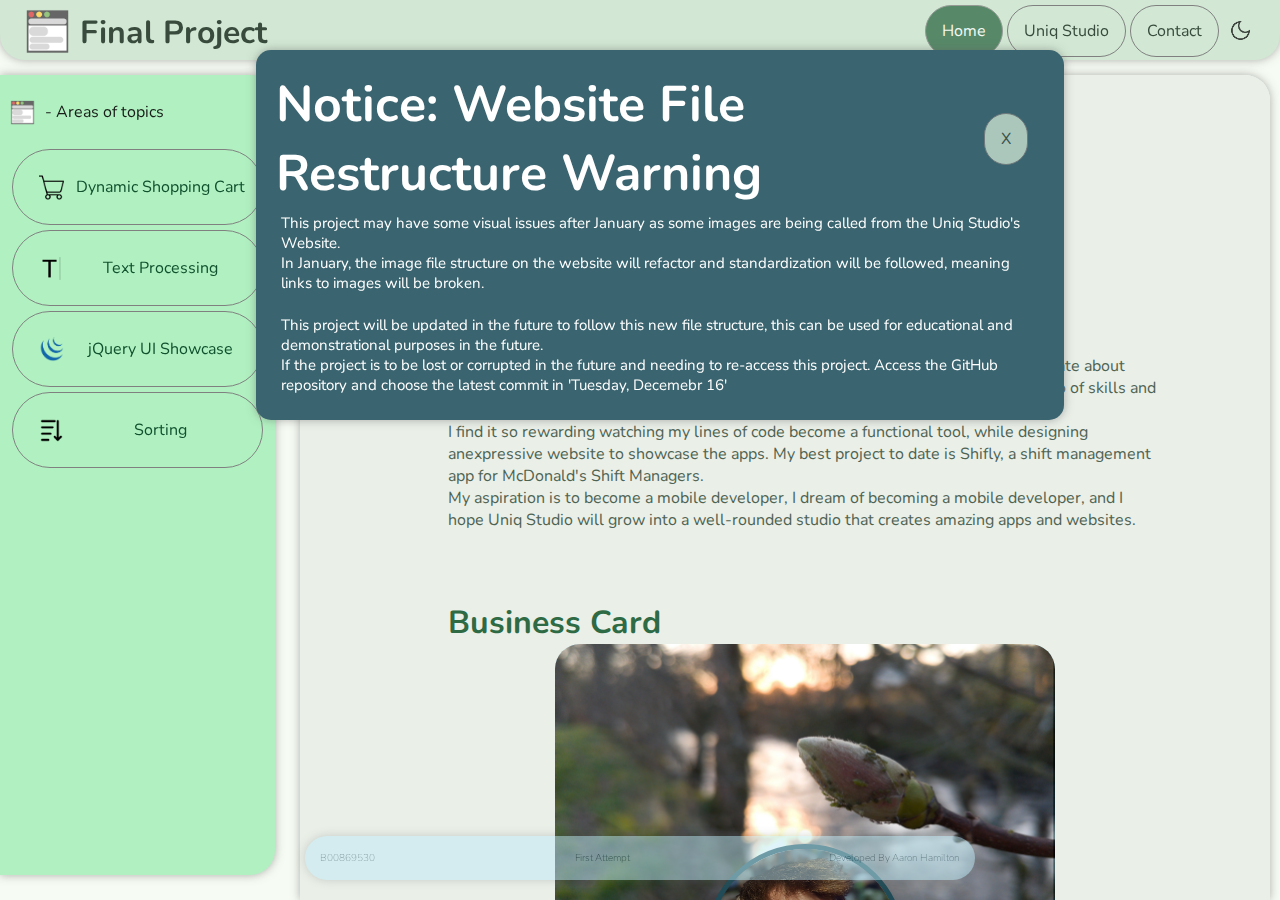
<file: index.html>
<!DOCTYPE html>
<html lang="en">

<head>
    <script src="/javascript/toggle_theme.js"></script>
    <script src="/javascript/pop_up.js"></script>
    <link rel="stylesheet" href="css/material_design.css">
    <link rel="stylesheet" href="css/styles.css">
    <link rel="stylesheet" href="css/index.css">
    <meta charset="UTF-8">
    <meta name="viewport" content="width=device-width, initial-scale=1.0">
    <meta name="description" content="Web Development Final Project Submission">
    <title>Aaron's Final Project</title>
</head>

<body onload="setTheme()">
    <header id="header">
        <a href="/index.html">
            <div id="logo">
                <img id="logo_image" src="/images/logo.webp" alt="Web Logo">
                <h1 class="not_important">Final Project</h1>
            </div>
        </a>

        <nav>
            <ul>
                <li class="not_important"><a class="selected" href="/index.html">Home</a></li>
                <li><a href="https://www.uniqstudio.org/">Uniq Studio</a></li>
                <li><a href="mailto:aaron.hamil5@gmail.com">Contact</a></li>
                <li><img id="theme_toggle" src="images/ui/dark_mode.webp" alt="Dark Mode Toggle"
                        onclick="toggleTheme()"></li>
            </ul>
        </nav>
    </header>

    <aside id="side_header">
        <div class="side_logo_header">
            <img class="side_logo" src="/images/logo.webp" alt="Web Logo">
            <p class="not_important">- Areas of topics</p>
        </div>
        <nav>
            <ul>
                <li>
                    <a class="side_logo_header" href="/page/shopping.html">
                        <img class="side_logo" src="/images/logo/shopping_cart_logo.webp" alt="Shopping Cart Logo">
                        <p class="not_important">Dynamic Shopping Cart</p>
                    </a>
                </li>
                <li>
                    <a class="side_logo_header" href="/page/processing.html">
                        <img class="side_logo" src="/images/logo/text_processing_logo.webp" alt="Text Processing Logo">
                        <p class="not_important">Text Processing</p>
                    </a>
                </li>
                <li>
                    <a class="side_logo_header" href="/page/jquery.html">
                        <img class="side_logo" src="/images/logo/jquery_logo.webp" alt="jQuery Logo">
                        <p class="not_important">jQuery UI Showcase</p>
                    </a>
                </li>
                <li>
                    <a class="side_logo_header" href="/page/sorting.html">
                        <img class="side_logo" src="/images/logo/sorting_logo.webp" alt="Sorting Logo">
                        <p class="not_important">Sorting</p>
                    </a>
                </li>
            </ul>
        </nav>
    </aside>

    <div id="pop_up_message">
        <div class="pop_title_bar">
            <h2>Notice: Website File Restructure Warning</h2>
            <p class="button" onclick="removePopUp()">X</p>
        </div>
        <div class="pop_content">
            <p>This project may have some visual issues after January as some images are being called from the Uniq
                Studio's Website.</p>
            <p>In January, the image file structure on the website will refactor and standardization will be followed,
                meaning links to images will be broken.</p>
            <br>
            <p>This project will be updated in the future to follow this new file structure, this can be used for
                educational and demonstrational purposes in the future.</p>
            <p>If the project is to be lost or corrupted in the future and needing to re-access this project. Access the
                GitHub repository and choose the latest commit in 'Tuesday, Decemebr 16'</p>
        </div>
    </div>

    <article>
        <h2>Hey! Welcome to my Final Project!</h2>
        <div class="flex_div">
            <div class="left_side">
                <h3>About Me</h3>
                <p>Hi, I'm Aaron Hamilton, a student at University of the West of Scotland. I am passionate about
                    becoming a Mobile and Web developer. I created Uniq Studio to show off my portfolio of skills and
                    projects.</p>
                <p>I find it so rewarding watching my lines of code become a functional tool, while designing
                    anexpressive website to showcase the apps. My best project to date is Shifly, a shift management app
                    for McDonald's Shift Managers.</p>
                <p>My aspiration is to become a mobile developer, I dream of becoming a mobile developer, and I hope
                    Uniq Studio will grow into a well-rounded studio that creates amazing apps and websites.</p>
            </div>

            <div class="right_side">
                <h3>Business Card</h3>
                <section class="business_card_area">
                    <div class="business_card">
                        <div id="business_card_front">
                            <div id="card_background">
                                <img src="/images/card_background.webp" alt="Background">
                            </div>
                            <div id="card_profile">
                                <img src="/images/card_profile.webp" alt="Aaron Hamilton">
                            </div>
                            <h4>Aaron Hamilton</h4>
                            <p>Mobile Developer</p>
                            <ul>
                                <li>
                                    <img src="/images/smoooth/phone.webp" alt="Phone">
                                    <p>+44 7444 333 222</p>
                                </li>
                                <li>
                                    <img src="/images/smoooth/mail.webp" alt="Email">
                                    <p>aaron.hamil5@gmail.com</p>
                                </li>
                                <li>
                                    <img src="/images/smoooth/at-email.webp" alt="Socials">
                                    <p>@aaron.hamil5</p>
                                </li>
                            </ul>
                        </div>
                        <div id="business_card_back">
                            <div id="card_background_back">
                                <img src="/images/card_background_back.webp" alt="Background">
                            </div>
                            <div id="card_title_back">
                                <div id="card_profile_back">
                                    <img src="/images/card_profile.webp" alt="Aaron Hamilton">
                                </div>
                                <h4>Aaron Hamilton</h4>
                            </div>
                            <ul id="link_tree">
                                <li><a class="button" href="https://www.uniqstudio.org/">Uniq Studio Website</a></li>
                                <li><a class="button" href="https://github.com/aaron-hamil5/">Aaron's Github</a></li>
                                <li><a class="button" href="https://github.com/Uniq-Studio">Uniq's Github</a></li>
                            </ul>
                        </div>
                    </div>
                </section>
            </div>
        </div>
    </article>

    <footer>
        <p>B00869530</p>
        <p>First Attempt</p>
        <p class="not_important">Developed By Aaron Hamilton</p>
    </footer>
</body>

</html>
</file>
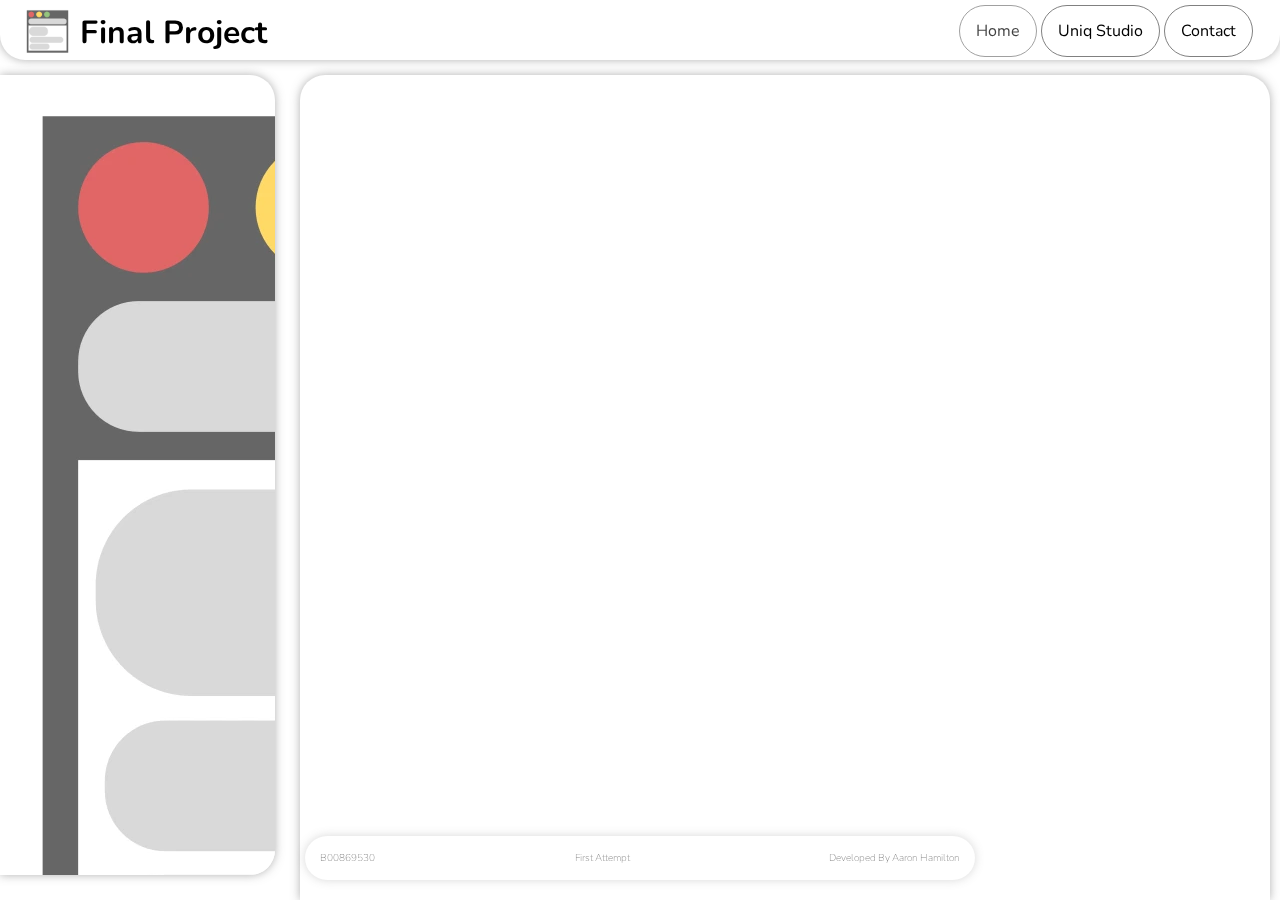
<file: main.html>
<!DOCTYPE html>
<html lang="en">
    <head>
        <link rel="stylesheet" href="css/styles.css">
        <meta charset="UTF-8">
        <meta name="viewport" content="width=device-width, initial-scale=1.0">
        <meta name="description" content="Web Development Final Project Submission">
        <title>Aaron's Final Project</title>
    </head>
    <body class="dark">
        <header id="header">
            <a href="../index">
                <div id="logo">
                    <img id="logo_image" src="../images/logo.webp" alt="Web Logo">
                    <h1 class="not_important">Final Project</h1>
                </div>
            </a>

            <nav>
                <ul>
                    <li class="not_important"><a class="selected" href="../index">Home</a></li>
                    <li><a href="https://www.uniqstudio.org/">Uniq Studio</a></li>
                    <li><a href="mailto:aaron.hamil5@gmail.com">Contact</a></li>
                </ul>
            </nav>
        </header>

        <aside id="side_header">
            <div class="side_logo_header">
                <img id="side_logo" src="../images/logo.webp" alt="Web Logo">
                <p class="not_important">- Areas of topics</p>
            </div>
            <nav>
                <ul>
                    <li>
                        <a class="side_logo_header" href="../page/html">
                            <img id="side_logo" src="../images/logo/html_logo.webp" alt="HTML Logo">
                            <p class="not_important">HTML</p>
                        </a>
                    </li>
                    <li>
                        <a class="side_logo_header" href="../page/css">
                            <img id="side_logo" src="../images/logo/css_logo.webp" alt="CSS Logo">
                            <p class="not_important">CSS</p>
                        </a>
                    </li>
                    <li>
                        <a class="side_logo_header" href="../page/javascript">
                            <img id="side_logo" src="../images/logo/javascript_logo.webp" alt="JavaScript">
                            <p class="not_important">JavaScript</p>
                        </a>
                    </li>
                    <li>
                        <a class="side_logo_header" href="../page/jquery">
                            <img id="side_logo" src="../images/logo/jquery_logo.webp" alt="jQuery Logo">
                            <p class="not_important">jQuery</p>
                        </a>
                    </li>
                </ul>
            </nav>
        </aside>

        <article>

        </article>

        <main>

        </main>

        <footer>
            <p>B00869530</p> 
            <p>First Attempt</p>
            <p class="not_important">Developed By Aaron Hamilton</p>
        </footer>
    </body>
</html>
</file>
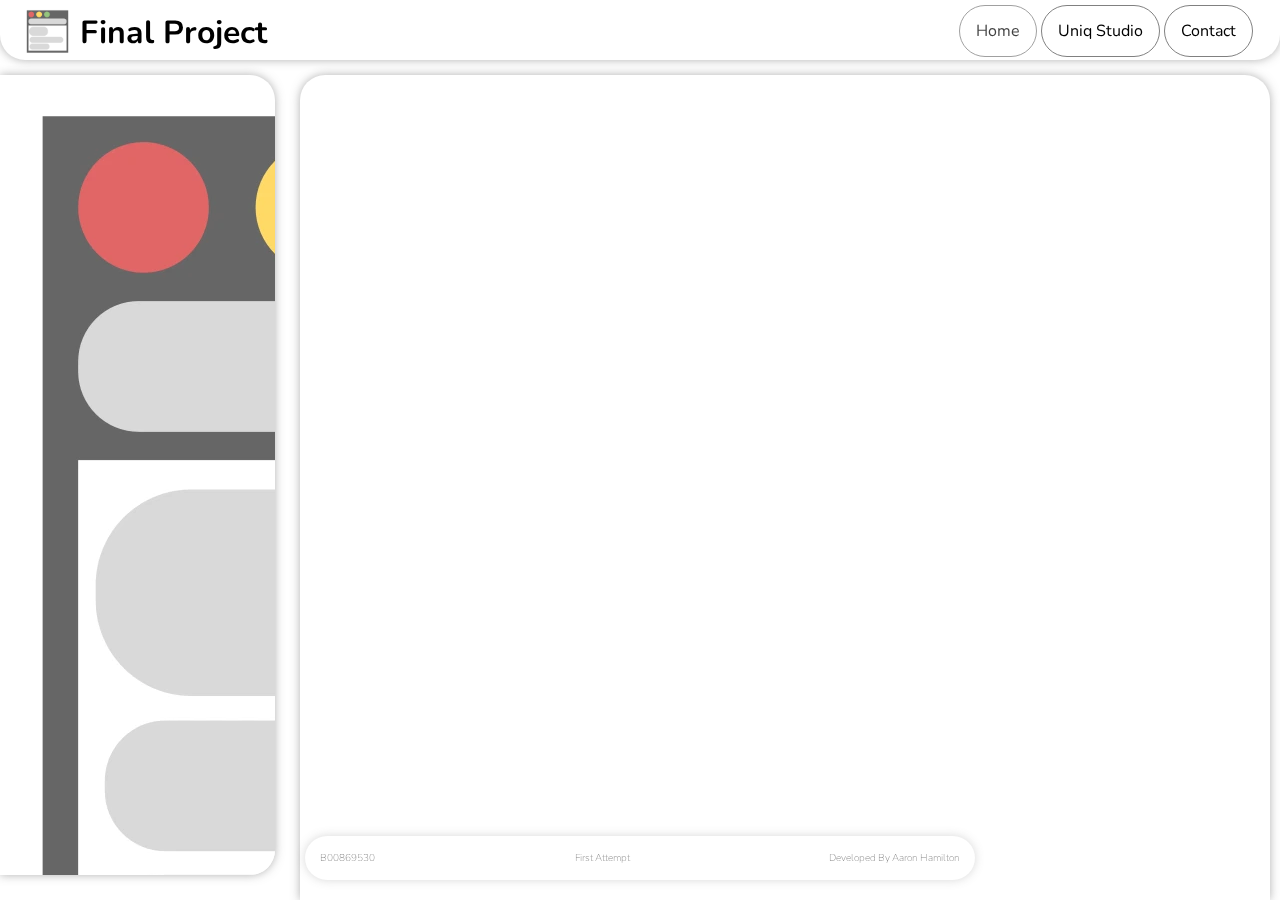
<file: TEMPLATE.html>
<!DOCTYPE html>
<html lang="en">
    <head>
        <link rel="stylesheet" href="css/styles.css">
        <link rel="stylesheet" href="css/styles.css"> <!-- ADD CUSTOM CSS OF THIS PAGE -->
        <meta charset="UTF-8">
        <meta name="viewport" content="width=device-width, initial-scale=1.0">
        <meta name="description" content="Web Development Final Project Submission"> <!-- UPDATE THIS SECTION TO REFLECT PAGE -->
        <title>Aaron's Final Project</title> <!-- UPDATE THIS SECTION TO REFLECT PAGE -->
    </head>
    <body class="dark">
        <header id="header">
            <a href="../index">
                <div id="logo">
                    <img id="logo_image" src="../images/logo.webp" alt="Web Logo">
                    <h1 class="not_important">Final Project</h1>
                </div>
            </a>

            <nav>
                <ul>
                    <li class="not_important"><a class="selected" href="../index">Home</a></li>
                    <li><a href="https://www.uniqstudio.org/">Uniq Studio</a></li>
                    <li><a href="mailto:aaron.hamil5@gmail.com">Contact</a></li>
                </ul>
            </nav>
        </header>

        <aside id="side_header"> <!-- ADD SELECTED CLASS TO REFLECT CURRENT PAGE -->
            <div class="side_logo_header">
                <img id="side_logo" src="../images/logo.webp" alt="Web Logo">
                <p class="not_important">- Areas of topics</p>
            </div>
            <nav>
                <ul>
                    <li>
                        <a class="side_logo_header" href="../page/shopping">
                            <img id="side_logo" src="../images/logo/shopping_cart_logo.webp" alt="Shopping Cart Logo">
                            <p class="not_important">Dynamic Shopping Cart</p>
                        </a>
                    </li>
                    <li>
                        <a class="side_logo_header" href="../page/processing">
                            <img id="side_logo" src="../images/logo/text_processing_logo.webp" alt="Text Processing Logo">
                            <p class="not_important">Text Processing</p>
                        </a>
                    </li>
                    <li>
                        <a class="side_logo_header" href="../page/jquery">
                            <img id="side_logo" src="../images/logo/jquery_logo.webp" alt="jQuery Logo">
                            <p class="not_important">jQuery UI Showcase</p>
                        </a>
                    </li>
                    <li>
                        <a class="side_logo_header" href="../page/sorting">
                            <img id="side_logo" src="../images/logo/sorting_logo.webp" alt="Sorting Logo">
                            <p class="not_important">Sorting</p>
                        </a>
                    </li>
                </ul>
            </nav>
        </aside>

        <article>

        </article>

        <main>
            <!-- Put Content Here -->
        </main>

        <footer>
            <p>B00869530</p> 
            <p>First Attempt</p>
            <p class="not_important">Developed By Aaron Hamilton</p>
        </footer>
    </body>
</html>
</file>
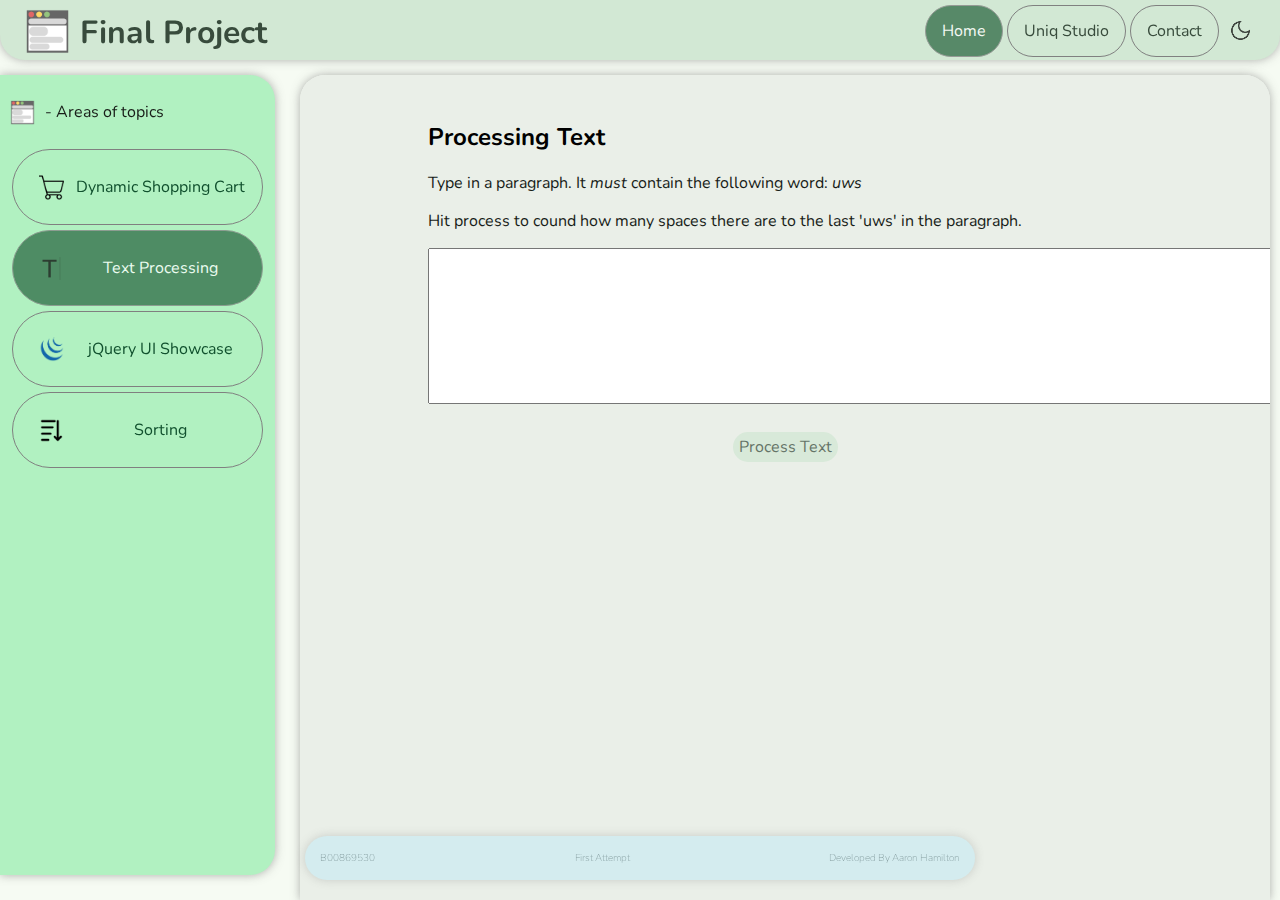
<file: page/processing.html>
<!DOCTYPE html>
<html lang="en">

<head>
    <script src="../javascript/toggle_theme.js"></script>
    <script src="../javascript/processing.js"></script>
    <link rel="stylesheet" href="../css/material_design.css">
    <link rel="stylesheet" href="../css/styles.css">
    <link rel="stylesheet" href="../css/styles.css"> <!-- ADD CUSTOM CSS OF THIS PAGE -->
    <meta charset="UTF-8">
    <meta name="viewport" content="width=device-width, initial-scale=1.0">
    <meta name="description" content="Processing text"> <!-- UPDATE THIS SECTION TO REFLECT PAGE -->
    <title>Processing Text</title> <!-- UPDATE THIS SECTION TO REFLECT PAGE -->
</head>

<body onload="setTheme()">
    <header id="header">
        <a href="../index.html">
            <div id="logo">
                <img id="logo_image" src="../images/logo.webp" alt="Web Logo">
                <h1 class="not_important">Final Project</h1>
            </div>
        </a>

        <nav>
            <ul>
                <li class="not_important"><a class="selected" href="../index.html">Home</a></li>
                <li><a href="https://www.uniqstudio.org/">Uniq Studio</a></li>
                <li><a href="mailto:aaron.hamil5@gmail.com">Contact</a></li>
                <li><img id="theme_toggle" src="../images/ui/dark_mode.webp" alt="Dark Mode Toggle"
                        onclick="toggleTheme()"></li>
            </ul>
        </nav>
    </header>

    <aside id="side_header">
        <div class="side_logo_header">
            <img class="side_logo" src="../images/logo.webp" alt="Web Logo">
            <p class="not_important">- Areas of topics</p>
        </div>
        <nav>
            <ul>
                <li>
                    <a class="side_logo_header" href="../page/shopping.html">
                        <img class="side_logo" src="../images/logo/shopping_cart_logo.webp" alt="Shopping Cart Logo">
                        <p class="not_important">Dynamic Shopping Cart</p>
                    </a>
                </li>
                <li>
                    <a class="side_logo_header selected" href="../page/processing.html">
                        <img class="side_logo" src="../images/logo/text_processing_logo.webp"
                            alt="Text Processing Logo">
                        <p class="not_important side_selected">Text Processing</p>
                    </a>
                </li>
                <li>
                    <a class="side_logo_header" href="../page/jquery.html">
                        <img class="side_logo" src="../images/logo/jquery_logo.webp" alt="jQuery Logo">
                        <p class="not_important">jQuery UI Showcase</p>
                    </a>
                </li>
                <li>
                    <a class="side_logo_header" href="../page/sorting.html">
                        <img class="side_logo" src="../images/logo/sorting_logo.webp" alt="Sorting Logo">
                        <p class="not_important">Sorting</p>
                    </a>
                </li>
            </ul>
        </nav>
    </aside>

    <article>
        <h2>Processing Text</h2>
        <p>Type in a paragraph. It <em>must</em> contain the following word: <em>uws</em></p>
        <p>Hit process to cound how many spaces there are to the last 'uws' in the paragraph.</p>
        <textarea id="paragraph" rows="10" cols="105"></textarea>
        <br>
        <br>
        <p class="button" onclick="processText()">Process Text</p>
        <p id="result"></p>
    </article>

    <footer>
        <p>B00869530</p>
        <p>First Attempt</p>
        <p class="not_important">Developed By Aaron Hamilton</p>
    </footer>
</body>

</html>
</file>
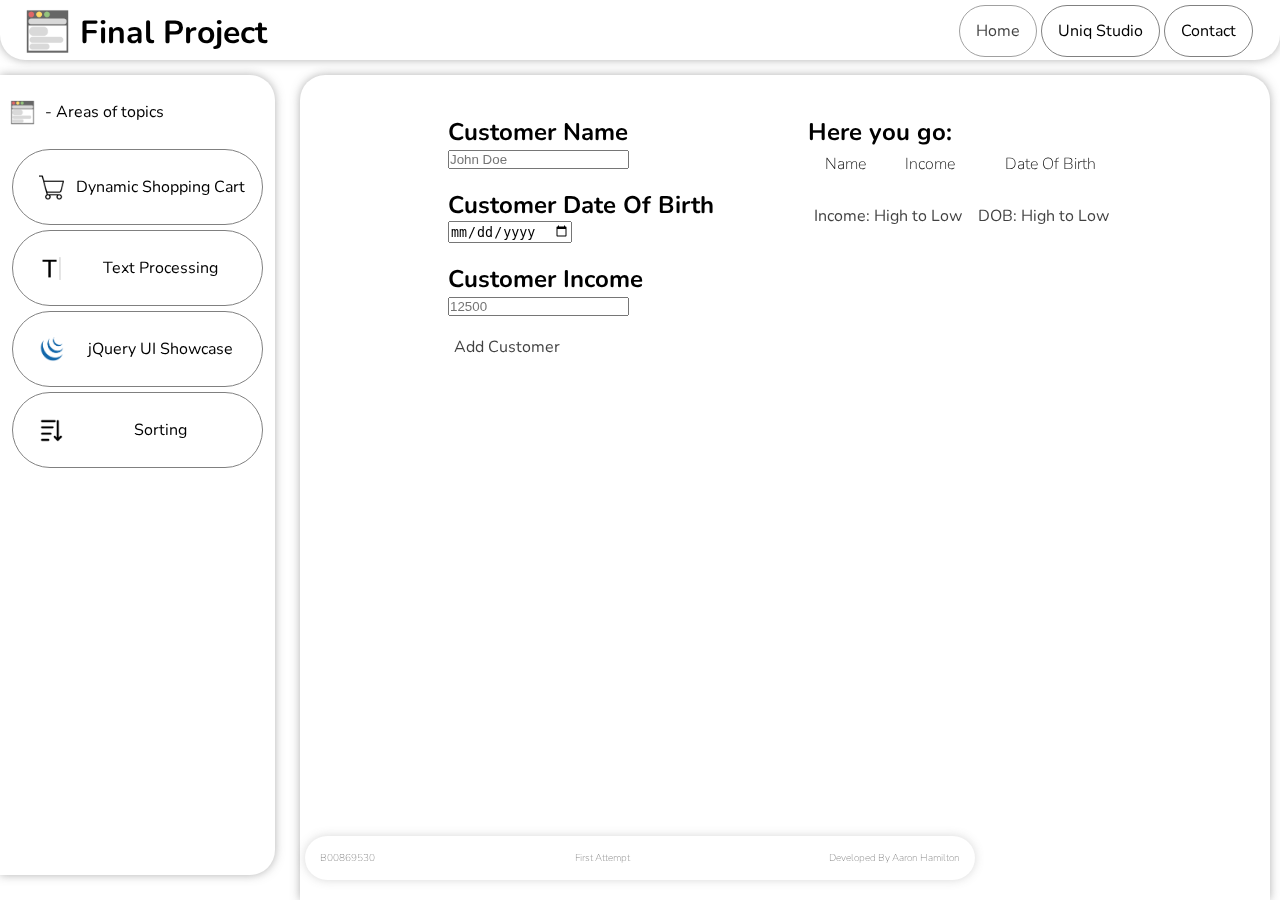
<file: page/sorting.html>
<!DOCTYPE html>
<html lang="en">
    <head>
        <script src="../javascript/sorting.js"></script>
        <link rel="stylesheet" href="../css/styles.css">
        <link rel="stylesheet" href="../css/sorting.css">
        <meta charset="UTF-8">
        <meta name="viewport" content="width=device-width, initial-scale=1.0">
        <meta name="description" content="Taking in user data and then adding it to a table with sorting abilities"> <!-- UPDATE THIS SECTION TO REFLECT PAGE -->
    </head>
    <body class="dark">
        <header id="header">
            <a href="../index.html">
                <div id="logo">
                    <img id="logo_image" src="../images/logo.webp" alt="Web Logo">
                    <h1 class="not_important">Final Project</h1>
                </div>
            </a>

            <nav>
                <ul>
                    <li class="not_important"><a class="selected" href="../index.html">Home</a></li>
                    <li><a href="https://www.uniqstudio.org/">Uniq Studio</a></li>
                    <li><a href="mailto:aaron.hamil5@gmail.com">Contact</a></li>
                </ul>
            </nav>
        </header>

        <aside id="side_header"> <!-- ADD SELECTED CLASS TO REFLECT CURRENT PAGE -->
            <div class="side_logo_header">
                <img class="side_logo" src="../images/logo.webp" alt="Web Logo">
                <p class="not_important">- Areas of topics</p>
            </div>
            <nav>
                <ul>
                    <li>
                        <a class="side_logo_header" href="../page/shopping.html">
                            <img class="side_logo" src="../images/logo/shopping_cart_logo.webp" alt="Shopping Cart Logo">
                            <p class="not_important">Dynamic Shopping Cart</p>
                        </a>
                    </li>
                    <li>
                        <a class="side_logo_header" href="../page/processing.html">
                            <img class="side_logo" src="../images/logo/text_processing_logo.webp" alt="Text Processing Logo">
                            <p class="not_important">Text Processing</p>
                        </a>
                    </li>
                    <li>
                        <a class="side_logo_header" href="../page/jquery.html">
                            <img class="side_logo" src="../images/logo/jquery_logo.webp" alt="jQuery Logo">
                            <p class="not_important">jQuery UI Showcase</p>
                        </a>
                    </li>
                    <li>
                        <a class="side_logo_header" href="../page/sorting.html">
                            <img class="side_logo" src="../images/logo/sorting_logo.webp" alt="Sorting Logo">
                            <p class="not_important">Sorting</p>
                        </a>
                    </li>
                </ul>
            </nav>
        </aside>

        <article>
            <div class="left_side">
                <h2>Customer Name</h2>
                <input id="customer_name" type="text" placeholder="John Doe">
                <h2>Customer Date Of Birth</h2>
                <input id="customer_dob" type="date" placeholder="John Doe">
                <h2>Customer Income</h2>
                <input id="customer_income" type="number" placeholder="12500">
                <br>
                <a class="button" onclick="InputCustomerData(customer_name.value, customer_dob.value, customer_income.value)">Add Customer</a>
            </div>
            <div class="right_side">
                <h2>Here you go:</h2>
                <table id="customer_table">
                    <tr class="table_title_bar">
                        <th>Name</th>
                        <th>Income</th>
                        <th>Date Of Birth</th>
                    </tr>
                </table>
                <a id="income" class="button" onclick="SortIncome()">Income: High to Low</a>
                <a id="dob" class="button" onclick="SortDOB()">DOB: High to Low</a>
            </div>
        </article>

        <footer>
            <p>B00869530</p> 
            <p>First Attempt</p>
            <p class="not_important">Developed By Aaron Hamilton</p>
        </footer>
    </body>
</html>
</file>
<file: css/material_design.css>
.light {
  --md-sys-color-primary: rgb(46 106 68);
  --md-sys-color-surface-tint: rgb(46 106 68);
  --md-sys-color-on-primary: rgb(255 255 255);
  --md-sys-color-primary-container: rgb(177 241 193);
  --md-sys-color-on-primary-container: rgb(17 81 46);
  --md-sys-color-secondary: rgb(79 99 83);
  --md-sys-color-on-secondary: rgb(255 255 255);
  --md-sys-color-secondary-container: rgb(210 232 212);
  --md-sys-color-on-secondary-container: rgb(56 75 60);
  --md-sys-color-tertiary: rgb(58 100 111);
  --md-sys-color-on-tertiary: rgb(255 255 255);
  --md-sys-color-tertiary-container: rgb(190 234 246);
  --md-sys-color-on-tertiary-container: rgb(33 76 87);
  --md-sys-color-error: rgb(186 26 26);
  --md-sys-color-on-error: rgb(255 255 255);
  --md-sys-color-error-container: rgb(255 218 214);
  --md-sys-color-on-error-container: rgb(147 0 10);
  --md-sys-color-background: rgb(246 251 243);
  --md-sys-color-on-background: rgb(24 29 24);
  --md-sys-color-surface: rgb(246 251 243);
  --md-sys-color-on-surface: rgb(24 29 24);
  --md-sys-color-surface-variant: rgb(221 229 219);
  --md-sys-color-on-surface-variant: rgb(65 73 66);
  --md-sys-color-outline: rgb(113 121 113);
  --md-sys-color-outline-variant: rgb(192 201 191);
  --md-sys-color-shadow: rgb(0 0 0);
  --md-sys-color-scrim: rgb(0 0 0);
  --md-sys-color-inverse-surface: rgb(44 50 45);
  --md-sys-color-inverse-on-surface: rgb(237 242 235);
  --md-sys-color-inverse-primary: rgb(150 213 166);
  --md-sys-color-primary-fixed: rgb(177 241 193);
  --md-sys-color-on-primary-fixed: rgb(0 33 14);
  --md-sys-color-primary-fixed-dim: rgb(150 213 166);
  --md-sys-color-on-primary-fixed-variant: rgb(17 81 46);
  --md-sys-color-secondary-fixed: rgb(210 232 212);
  --md-sys-color-on-secondary-fixed: rgb(13 31 19);
  --md-sys-color-secondary-fixed-dim: rgb(182 204 185);
  --md-sys-color-on-secondary-fixed-variant: rgb(56 75 60);
  --md-sys-color-tertiary-fixed: rgb(190 234 246);
  --md-sys-color-on-tertiary-fixed: rgb(0 31 38);
  --md-sys-color-tertiary-fixed-dim: rgb(162 206 218);
  --md-sys-color-on-tertiary-fixed-variant: rgb(33 76 87);
  --md-sys-color-surface-dim: rgb(215 219 212);
  --md-sys-color-surface-bright: rgb(246 251 243);
  --md-sys-color-surface-container-lowest: rgb(255 255 255);
  --md-sys-color-surface-container-low: rgb(240 245 237);
  --md-sys-color-surface-container: rgb(234 239 232);
  --md-sys-color-surface-container-high: rgb(229 234 226);
  --md-sys-color-surface-container-highest: rgb(223 228 220);
}

.dark {
  --md-sys-color-primary: rgb(150 213 166);
  --md-sys-color-surface-tint: rgb(150 213 166);
  --md-sys-color-on-primary: rgb(0 57 28);
  --md-sys-color-primary-container: rgb(17 81 46);
  --md-sys-color-on-primary-container: rgb(177 241 193);
  --md-sys-color-secondary: rgb(182 204 185);
  --md-sys-color-on-secondary: rgb(34 53 39);
  --md-sys-color-secondary-container: rgb(56 75 60);
  --md-sys-color-on-secondary-container: rgb(210 232 212);
  --md-sys-color-tertiary: rgb(162 206 218);
  --md-sys-color-on-tertiary: rgb(2 54 64);
  --md-sys-color-tertiary-container: rgb(33 76 87);
  --md-sys-color-on-tertiary-container: rgb(190 234 246);
  --md-sys-color-error: rgb(255 180 171);
  --md-sys-color-on-error: rgb(105 0 5);
  --md-sys-color-error-container: rgb(147 0 10);
  --md-sys-color-on-error-container: rgb(255 218 214);
  --md-sys-color-background: rgb(16 21 16);
  --md-sys-color-on-background: rgb(223 228 220);
  --md-sys-color-surface: rgb(16 21 16);
  --md-sys-color-on-surface: rgb(223 228 220);
  --md-sys-color-surface-variant: rgb(65 73 66);
  --md-sys-color-on-surface-variant: rgb(192 201 191);
  --md-sys-color-outline: rgb(139 147 138);
  --md-sys-color-outline-variant: rgb(65 73 66);
  --md-sys-color-shadow: rgb(0 0 0);
  --md-sys-color-scrim: rgb(0 0 0);
  --md-sys-color-inverse-surface: rgb(223 228 220);
  --md-sys-color-inverse-on-surface: rgb(44 50 45);
  --md-sys-color-inverse-primary: rgb(46 106 68);
  --md-sys-color-primary-fixed: rgb(177 241 193);
  --md-sys-color-on-primary-fixed: rgb(0 33 14);
  --md-sys-color-primary-fixed-dim: rgb(150 213 166);
  --md-sys-color-on-primary-fixed-variant: rgb(17 81 46);
  --md-sys-color-secondary-fixed: rgb(210 232 212);
  --md-sys-color-on-secondary-fixed: rgb(13 31 19);
  --md-sys-color-secondary-fixed-dim: rgb(182 204 185);
  --md-sys-color-on-secondary-fixed-variant: rgb(56 75 60);
  --md-sys-color-tertiary-fixed: rgb(190 234 246);
  --md-sys-color-on-tertiary-fixed: rgb(0 31 38);
  --md-sys-color-tertiary-fixed-dim: rgb(162 206 218);
  --md-sys-color-on-tertiary-fixed-variant: rgb(33 76 87);
  --md-sys-color-surface-dim: rgb(16 21 16);
  --md-sys-color-surface-bright: rgb(53 58 53);
  --md-sys-color-surface-container-lowest: rgb(10 15 11);
  --md-sys-color-surface-container-low: rgb(24 29 24);
  --md-sys-color-surface-container: rgb(28 33 28);
  --md-sys-color-surface-container-high: rgb(38 43 39);
  --md-sys-color-surface-container-highest: rgb(49 54 49);
}
</file>
<file: css/styles.css>
@import url('https://fonts.googleapis.com/css2?family=Nunito:ital,wght@0,200..1000;1,200..1000&display=swap');
body{
    font-family: 'Nunito', sans-serif;
    padding: 0;
    margin: 0;
    background-color: var(--md-sys-color-background);
    transition: background-color 0.3s;
}

body p{
    color: var(--md-sys-color-on-background);
    transition: color 0.3s;
}

a{
    text-decoration: none;
    color: var(--md-sys-color-on-background);
    transition: color 0.3s;
}

#header{
    display: flex;
    justify-content:space-between;
    background-color: var(--md-sys-color-secondary-container);
    padding: 5px 25px 5px 25px;
    height: 50px;
    border-radius: 0 0 25px 25px;
    left: 0;
    right: 0;
    position: fixed;
    z-index: 3;
    box-shadow: 0 0 10px rgba(100, 100, 100, 0.5);
    transition: background-color 0.3s, color 0.3s;
}

#side_header{
    position: fixed;
    justify-content:space-between;
    background-color: var(--md-sys-color-primary-container);
    border-radius: 0 25px 25px 0;
    top: 75px;
    height: calc(100% - 100px); /* Intelij taught me something very cool */
    width: 275px;
    box-shadow: 0 0 10px rgba(100, 100, 100, 0.5);
    overflow: hidden;
    overflow-y: auto;
    transition: background-color 0.3s, color 0.3s;
}

#logo{
    display: flex;
    padding: auto;
}

.side_logo_header{
    display: flex;
    padding-top: 10px;
    padding-bottom: 10px;
}

.side_logo_header p{
    width: 100%;
}

#logo_image{
    width: 45px;
    height: 45px;
    margin: auto;
    padding-top: 4px;
}

.side_logo{
    width: 25px;
    height: 25px;
    margin: auto;
    padding: 0 10px;

}

#logo h1{
    margin: auto;
    color: var(--md-sys-color-on-secondary-container);
    padding-left: 10px;
    padding-top: 5px;
    transition: color 0.3s;
}

nav ul{
    list-style-type: none;
    margin: 0;
    padding: 0;
    overflow: hidden;
}


nav ul li{
    float: left;
    padding: 0 2px 0 2px;
}

#side_header nav ul li{
    float: none;
    margin: 0 10px 5px 10px;
}
#side_header nav ul li:hover p{
    color: var(--md-sys-color-on-primary);
}

#side_header nav ul li p{
    color: var(--md-sys-color-on-primary-container);
}
#side_header nav ul li p.side_selected{
    color: var(--md-sys-color-on-primary);
}


nav ul li a {
  display: block;
  color: var(--md-sys-color-on-secondary-container);
  text-align: center;
  padding: 14px 16px;
  text-decoration: none;
  margin: auto;
  border-radius: 50px;
  border: 1px solid gray;
  transition: background-color 0.3s, color 0.3s;
}

.selected{
  background-color: var(--md-sys-color-primary);
  opacity: 0.75;
  color: var(--md-sys-color-on-primary);
  transition: opacity 0.3s;
}

nav ul li a:hover{
  display: flex;
  background-color: var(--md-sys-color-primary);
  opacity: 1;
  color: var(--md-sys-color-on-primary);
  text-align: center;
  text-decoration: none;
  margin: auto;

}

#theme_toggle{
    width: 25px;
    height: 25px;
    padding: 13px 0 0 5px;
    opacity: 70%;

}
#theme_toggle:hover{
    cursor: pointer;
    opacity: 100%;
}

article{
    position: fixed ;
    bottom: 0;
    left: 300px;
    right: 10px;
    top: 75px;
    border-radius: 25px 25px 0 0;
    background-color: var(--md-sys-color-surface-container);
    box-shadow: 0 0 10px rgba(100, 100, 100, 0.5);
    overflow-y: auto;
    padding: 2% 10% 75px;
    transition: background-color 0.3s, color 0.3s;
}

.left_side{
    width: 100%;
    height:fit-content;
    background-color: var(--md-sys-color-primary-container);
    border-radius: 20px ;
    padding: 15px 15px 25px 15px;
    margin: 0 5px 10px 5px;
    transition: background-color 0.3s, color 0.3s;
}
input{
    margin: 0 0 20px 0;
    padding: 0;
}
.right_side{
    width: 100%;
    height:fit-content;
    border-radius: 20px ;
    background-color: var(--md-sys-color-tertiary-container);
    padding: 15px;
    margin-left: 5px;
    transition: background-color 0.3s, color 0.3s;
}

.button {
    width: fit-content;
    height: fit-content;
    padding: 4px 6px;
    background-color: var(--md-sys-color-secondary-container);
    opacity: 0.75;
    color: var(--md-sys-color-on-secondary-container);
    text-decoration: none;
    margin: auto;
    border-radius: 25px;
    align-self: center;
    transition: background-color 0.3s, color 0.3s;
}

.button:hover {
    opacity: 1;
    cursor: pointer;
}


footer{
    opacity: 0.5;
    font-size: 10px;
    font-weight:lighter;
    display: flex;
    margin: auto;
    padding: 5px 15px;
    justify-content:space-between;
    background-color: var(--md-sys-color-tertiary-container);
    position: fixed;
    bottom: 20px;
    left: 0;
    right: 0;
    z-index: 2;
    width: 50%;
    border-radius: 25px;
    box-shadow: 0 0 10px rgba(100, 100, 100, 0.5);
    transition: background-color 0.3s, color 0.3s;
}

footer p{
    color: var(--md-sys-color-on-tertiary-container);
    transition: color 0.3s;
}

@media (max-width: 900px) {
    .not_important {
        display: none;
    }
    #side_header {
        width: 100px;
    }
    article {
        left: 125px;
        padding: 2% 5% 0 5%;
    }
}
</file>
<file: css/index.css>
#pop_up_message {
    position: fixed;
    width: 60%;
    height: auto;
    z-index: 999;
    margin: 50px 20% 0 20%;
    background: var(--md-sys-color-tertiary);
    padding: 20px;
    box-shadow: 0 0 10px rgba(100, 100, 100, 0.5);
    border-radius: 15px;
}


.pop_title_bar {
    display: flex;
}

.pop_title_bar h2 {
    color: var(--md-sys-color-on-tertiary);
    font-size: 50px;
    width: 90%
}

.pop_content {
    margin: 0;
    padding: 5px;
}

.pop_content p {
    color: var(--md-sys-color-on-tertiary);
    font-size: 15px;
    padding: 0;
    margin: 0;
}

.left_side,
.right_side {
    background-color: transparent;
}

h2 {
    font-size: 4em;
    margin: 0;
    padding: 0;
    color: var(--md-sys-color-secondary);
    transition: color 0.3s;
}

h3 {
    font-size: 2em;
    margin: 20px 0 0 0;
    padding: 0;
    color: var(--md-sys-color-primary);
    transition: color 0.3s;
}

.flex_div {
    display: flex;
}

@media (max-width: 1500px) {
    .flex_div {
        flex-direction: column;
    }
}

article p {
    font-size: 1em;
    margin: 0;
    padding: 0;
    color: var(--md-sys-color-secondary);
    transition: color 0.3s;

}

.business_card_area {
    display: flex;
    justify-content: center;
    align-items: center;
    perspective: 1000px;
}

.business_card {
    position: relative;
    width: 500px;
    height: 800px;
    transform-style: preserve-3d;
    transition: transform 0.6s;
}

#business_card_front {
    background-color: var(--md-sys-color-tertiary-container);
    transition: background-color 0.3s;
}


#business_card_front,
#business_card_back {
    position: absolute;
    width: 100%;
    height: 100%;
    overflow: hidden;
    backface-visibility: hidden;
    border-radius: 25px;
}

#business_card_back {
    transform: rotateY(180deg);
    background-color: var(--md-sys-color-tertiary-container);
    transition: background-color 0.3s;
}

.business_card:hover {
    transform: rotateY(180deg);
}

#card_background {
    width: 500px;
    height: 300px;
    z-index: 0;
}

#card_background_back {
    width: 500px;
    height: 100px;
    z-index: 0;
}

#card_title_back {
    display: flex;
    padding-right: 20px;
    margin-top: -90px;
}

#card_title_back h4 {
    color: var(--md-sys-color-tertiary);
    font-weight: 500;
    transition: color 0.3s;
}

#card_background img,
#card_background_back img {
    width: 100%;
    height: 100%;
    object-fit: cover;
}

#card_profile {
    width: 200px;
    height: 200px;
    overflow: hidden;
    margin: -100px auto 0 auto;
    display: block;
    z-index: 2;
}

#card_profile_back {
    width: 75px;
    height: 75px;
    overflow: hidden;
    margin: auto;
    z-index: 2;
}

#card_profile img,
#card_profile_back img {
    width: calc(100% - 10px);
    height: calc(100% - 10px);
    border-radius: 100%;
    border: 5px solid var(--md-sys-color-on-tertiary-container);
    object-fit: cover;
}

.business_card h4 {
    font-size: 3em;
    font-weight: lighter;
    margin: 10px 0 0 0;
    padding: 0;
    color: var(--md-sys-color-on-tertiary-container);
    text-align: center;
    transition: color 0.3s;
}

.business_card p {
    font-size: 1em;
    font-weight: bolder;
    margin: 0;
    padding: 0;
    color: var(--md-sys-color-on-secondary-fixed);
    text-align: center;
    transition: color 0.3s;
}

.business_card ul {
    list-style: none;
    margin: 40% 0 0 0;
    padding: 0;
    width: 100%;
}

.business_card ul li {
    display: flex;
    justify-content: center;
    align-items: center;
}

.business_card ul li img {
    width: 25px;
    height: 25px;
}

.business_card ul li p {
    padding: 0;
    margin: 0
}

#link_tree {
    display: flex;
    flex-direction: column;
    justify-content: center;
    align-items: center;
    margin-top: 250px;
}

.button {
    display: block;
    color: var(--md-sys-color-on-secondary-container);
    text-align: center;
    padding: 14px 16px;
    text-decoration: none;
    margin: auto;
    border-radius: 50px;
    border: 1px solid gray;
    transition: background-color 0.3s, color 0.3s;
}

.button:hover {
    display: flex;
    background-color: var(--md-sys-color-primary);
    opacity: 1;
    color: var(--md-sys-color-on-primary);
    text-align: center;
    text-decoration: none;
    margin: auto;
}

#link_tree li {
    margin: 0 0 10px 0;
}

@media (max-width: 900px) {
    h2 {
        font-size: 2em;
    }


}
</file>
<file: css/sorting.css>
article{
    display: flex;
}
.left_side{
    width: 100%;
    height:fit-content;
    background-color: var(--md-sys-color-primary-container);
    border-radius: 20px ;
    padding: 15px 15px 25px 15px;
    margin: 0 5px 10px 5px;
}
input{
    margin: 0 0 20px 0;
    padding: 0;
}
.right_side{
    width: 100%;
    height:fit-content;
    border-radius: 20px ;
    background-color: var(--md-sys-color-tertiary-container);
    padding: 15px;
    margin-left: 5px;
}

table{
    border-collapse: collapse;
    width: 100%;
    border-radius: 20px;
    overflow: hidden;
    margin-bottom: 25px;
}

h2{
    color: var(--md-sys-color-on-primary-container);
    padding: 0;
    margin: 0;
}

.button{
    background-color: var(--md-sys-color-inverse-on-surface);
    opacity: 0.75;
    color: var(--md-sys-color-on-secondary-container);
}

.table_title_bar{
    background-color: var(--md-sys-color-primary);
}

tr:nth-child(even) {
    background-color: var(--md-sys-color-secondary);
    color: var(--md-sys-color-on-secondary);
    text-align: center;
}
tr:nth-child(odd) {
    background-color: var(--md-sys-color-tertiary);
    color: var(--md-sys-color-on-tertiary);text-align: center;
}

.table_title_bar th{
    padding: 5px;
    font-weight: 200;
    background-color: var(--md-sys-color-primary);
    color: var(--md-sys-color-on-primary);
}

@media (max-width: 900px) {
    article{
        flex-direction: column;
    }
}
</file>
